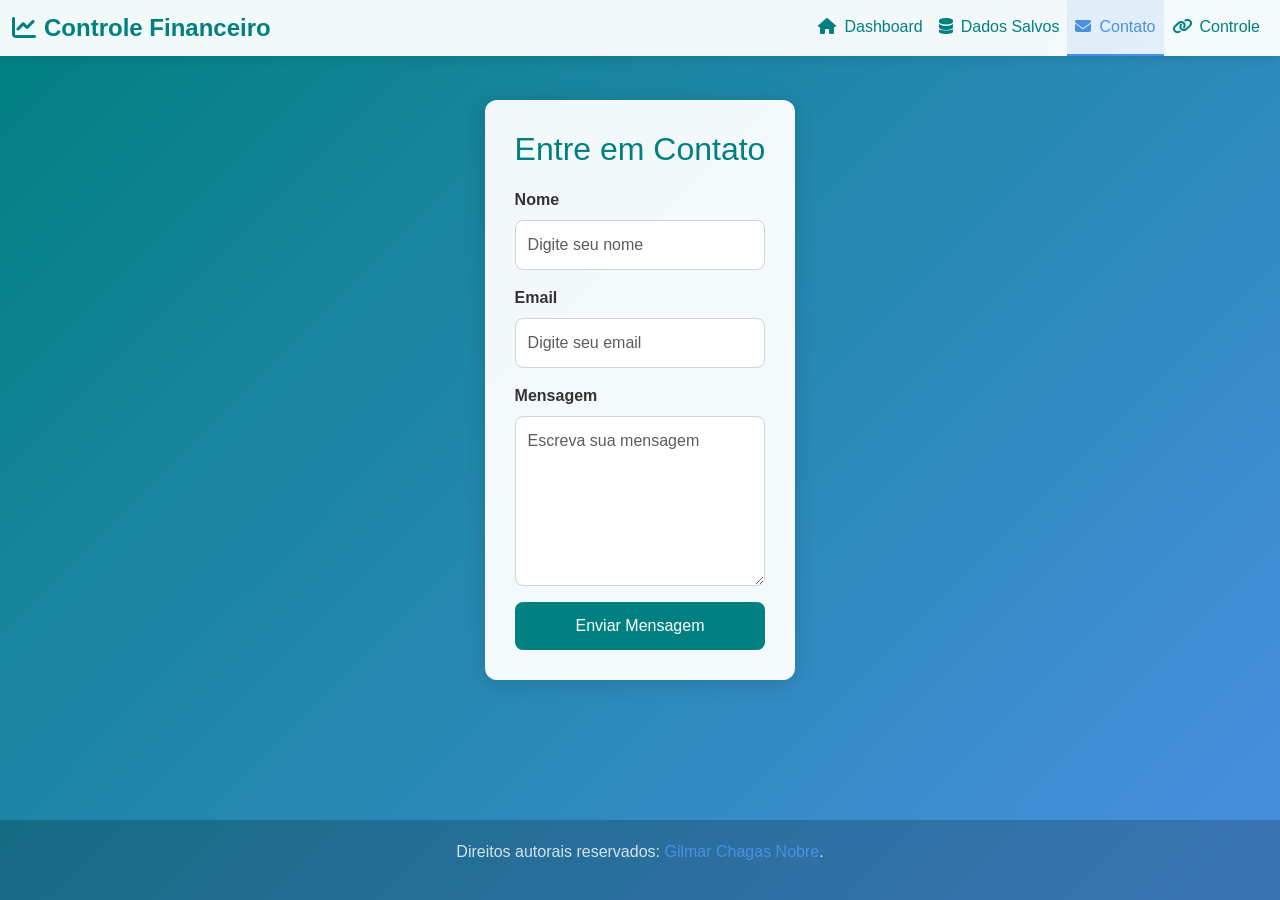
<file: contact.html>
<!DOCTYPE html>
<html lang="pt-BR">
<head>
    <meta charset="UTF-8">
    <meta name="viewport" content="width=device-width, initial-scale=1.0">
    <title>Controle Financeiro - Contato</title>
    <link rel="stylesheet" href="https://cdnjs.cloudflare.com/ajax/libs/font-awesome/6.4.0/css/all.min.css" integrity="sha512-iecdLmaskl7CVkqkXNQ/ZH/XLlvWZOJyj7Yy7tcenmpD1ypASozpmT/E0iPtmFIB46ZmdtAc9eNBvH0H/ZpiBw==" crossorigin="anonymous" referrerpolicy="no-referrer" />
    <link href="https://cdn.jsdelivr.net/npm/bootstrap@5.3.0/dist/css/bootstrap.min.css" rel="stylesheet" integrity="sha384-9ndCyUaIbzAi2FUVXJi0CjmCapSmO7SnpJef0486qhLnuZ2cdeRhO02iuK6FUUVM" crossorigin="anonymous">
    <style>
        body {
            font-family: 'Segoe UI', Tahoma, Geneva, Verdana, sans-serif;
            background: linear-gradient(135deg, #008080 0%, #4a90e2 100%);
            color: #333;
            margin: 0;
            padding: 0;
            min-height: 100vh;
            display: flex;
            flex-direction: column;
            justify-content: space-between;
        }
        .navbar {
            background-color: rgba(255, 255, 255, 0.95);
            backdrop-filter: blur(10px);
            box-shadow: 0 2px 10px rgba(0,0,0,0.1);
            padding: 0;
            width: 100%;
            position: fixed;
            top: 0;
            z-index: 1000;
        }
        .navbar-brand {
            font-size: 1.5rem;
            color: #008080 !important;
        }
        .navbar-nav .nav-link {
            color: #008080 !important;
            font-weight: 500;
            padding: 15px 20px;
            transition: all 0.3s ease;
            border-bottom: 2px solid transparent;
        }
        .navbar-nav .nav-link:hover,
        .navbar-nav .nav-link.active {
            color: #4a90e2 !important;
            background-color: rgba(74, 144, 226, 0.1);
            border-bottom-color: #4a90e2;
        }
        .menu-icon {
            margin-right: 8px;
        }
        .contact-section {
            max-width: 600px;
            margin: 100px auto 50px;
            padding: 30px;
            background-color: rgba(255, 255, 255, 0.95);
            border-radius: 12px;
            box-shadow: 0 4px 20px rgba(0,0,0,0.15);
        }
        .contact-section h2 {
            color: #008080;
            font-size: 2rem;
            margin-bottom: 20px;
            text-align: center;
        }
        .contact-form .form-label {
            font-weight: 600;
            color: #333;
        }
        .contact-form .form-control {
            border-radius: 8px;
            border: 1px solid #ced4da;
            padding: 12px;
            font-size: 1rem;
            transition: border-color 0.3s ease;
        }
        .contact-form .form-control:focus {
            border-color: #4a90e2;
            box-shadow: 0 0 8px rgba(74, 144, 226, 0.3);
        }
        .contact-form textarea {
            resize: vertical;
            min-height: 120px;
        }
        .contact-form .btn-primary {
            background-color: #008080;
            border: none;
            padding: 12px 24px;
            font-size: 1rem;
            border-radius: 8px;
            transition: background-color 0.3s ease;
        }
        .contact-form .btn-primary:hover {
            background-color: #4a90e2;
        }
        footer {
            padding: 20px;
            text-align: center;
            color: rgba(255,255,255,0.8);
            width: 100%;
            background-color: rgba(0,0,0,0.2);
        }
        footer a {
            color: #4a90e2;
            text-decoration: none;
        }
        footer a:hover {
            text-decoration: underline;
        }
        @media (max-width: 768px) {
            .contact-section {
                margin: 80px 20px 30px;
                padding: 20px;
            }
            .contact-section h2 {
                font-size: 1.5rem;
            }
        }
    </style>
</head>
<body>
    <nav class="navbar navbar-expand-lg">
        <div class="container-fluid">
            <a class="navbar-brand fw-bold" href="index2.html">
                <i class="fas fa-chart-line menu-icon"></i>Controle Financeiro
            </a>
            <button class="navbar-toggler" type="button" data-bs-toggle="collapse" data-bs-target="#navbarNav" aria-controls="navbarNav" aria-expanded="false" aria-label="Toggle navigation">
                <span class="navbar-toggler-icon"></span>
            </button>
            <div class="collapse navbar-collapse justify-content-end" id="navbarNav">
                <ul class="navbar-nav">
                    <li class="nav-item">
                        <a class="nav-link" href="index2.html">
                            <i class="fas fa-home menu-icon"></i>Dashboard
                        </a>
                    </li>
                    <li class="nav-item">
                        <a class="nav-link" href="dados_salvos.html">
                            <i class="fas fa-database menu-icon"></i>Dados Salvos
                        </a>
                    </li>
                    <li class="nav-item">
                        <a class="nav-link active" href="contact.html">
                            <i class="fas fa-envelope menu-icon"></i>Contato
                        </a>
                    </li>
                    <li class="nav-item">
                        <a class="nav-link" href="index.html">
                            <i class="fas fa-link menu-icon"></i>Controle
                        </a>
                    </li>
                </ul>
            </div>
        </div>
    </nav>

    <section class="contact-section">
        <h2>Entre em Contato</h2>
        <div class="contact-form">
            <div class="mb-3">
                <label for="name" class="form-label">Nome</label>
                <input type="text" class="form-control" id="name" placeholder="Digite seu nome" required>
            </div>
            <div class="mb-3">
                <label for="email" class="form-label">Email</label>
                <input type="email" class="form-control" id="email" placeholder="Digite seu email" required>
            </div>
            <div class="mb-3">
                <label for="message" class="form-label">Mensagem</label>
                <textarea class="form-control" id="message" rows="6" placeholder="Escreva sua mensagem" required></textarea>
            </div>
            <button type="button" class="btn btn-primary w-100" onclick="openGmail()">Enviar Mensagem</button>
        </div>
    </section>

    <footer>
        <p>Direitos autorais reservados: <a href="mailto:musgopreto@gmail.com">Gilmar Chagas Nobre</a>.</p>
    </footer>

    <script src="https://cdn.jsdelivr.net/npm/bootstrap@5.3.0/dist/js/bootstrap.bundle.min.js" integrity="sha384-geWF76RCwLtnZ8qwWowPQNguL3RmwHVBC9FhGdlKrxdiJJigb/j/68SIy3Te4Bkz" crossorigin="anonymous"></script>
    <script>
        // Marcar o link ativo baseado na página atual
        document.addEventListener('DOMContentLoaded', function() {
            var currentPage = window.location.pathname.split('/').pop() || 'index.html';
            document.querySelectorAll('.nav-link').forEach(function(link) {
                if (link.getAttribute('href') === currentPage) {
                    link.classList.add('active');
                }
            });
        });

        // Função para abrir o Gmail com os dados do formulário
        function openGmail() {
            const name = document.getElementById('name').value.trim();
            const email = document.getElementById('email').value.trim();
            const message = document.getElementById('message').value.trim();

            if (!name || !email || !message) {
                alert('Por favor, preencha todos os campos antes de enviar.');
                return;
            }

            const subject = 'Contato do site - Controle Financeiro';
            const body = `Nome: ${name}\nEmail: ${email}\nMensagem: ${message}`;
            const mailtoLink = `https://mail.google.com/mail/?view=cm&fs=1&to=musgopreto@gmail.com&su=${encodeURIComponent(subject)}&body=${encodeURIComponent(body)}`;

            window.open(mailtoLink, '_blank');
        }
    </script>
</body>
</html>
</file>
